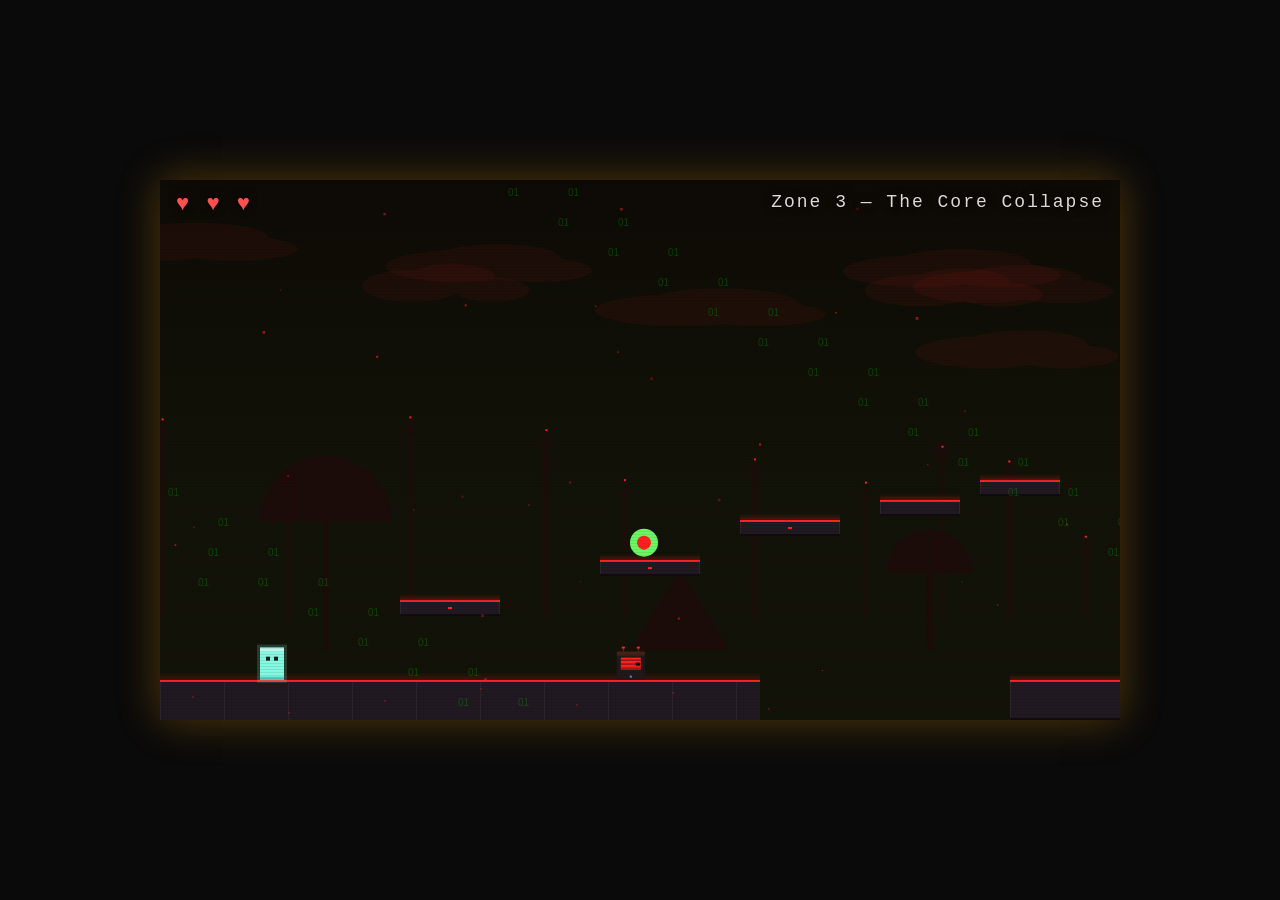
<file: Platformer/index.html>
<!doctype html>
<html lang="en">
  <head>
    <meta charset="UTF-8" />
    <title>SIGNAL</title>
    <link rel="stylesheet" href="styles.css" />
  </head>
  <body>
    <div id="game-container">
      <canvas id="game-canvas" width="960" height="540"></canvas>

      <!-- HUD overlays the canvas -->
      <div id="hud">
        <div id="hearts">♥ ♥ ♥</div>
        <div id="zone-label">Zone 1 — The Broadcast District</div>
      </div>

      <!-- Quiz overlay goes here later (your colleague's work) -->
      <div id="quiz-overlay" class="hidden"></div>
    </div>

    <!-- Scripts load in order: utilities first, main last -->
    <!-- Scripts load in order: utilities first, main last -->
    <script src="js/input.js"></script>
    <script src="js/sfx.js"></script>
    <script src="js/physics.js"></script>
    <script src="js/platforms.js"></script>
    <script src="js/camera.js"></script>
    <script src="js/hazards.js"></script>
    <script src="js/bubble-spawner.js"></script>
    <script src="js/enemies/behaviors/patrol.js"></script>
    <script src="js/enemies/behaviors/stationary.js"></script>
    <script src="js/enemies/behaviors/chaser.js"></script>
    <script src="js/enemies/enemy.js"></script>
    <script src="js/player.js"></script>
    <script src="js/render.js"></script>
    <script src="js/story.js"></script>
    <script src="js/zones/zone1.js"></script>
    <script src="js/zones/zone2.js"></script>
    <script src="js/zones/zone3.js"></script>
    <script src="js/main.js"></script>
  </body>
</html>
</file>
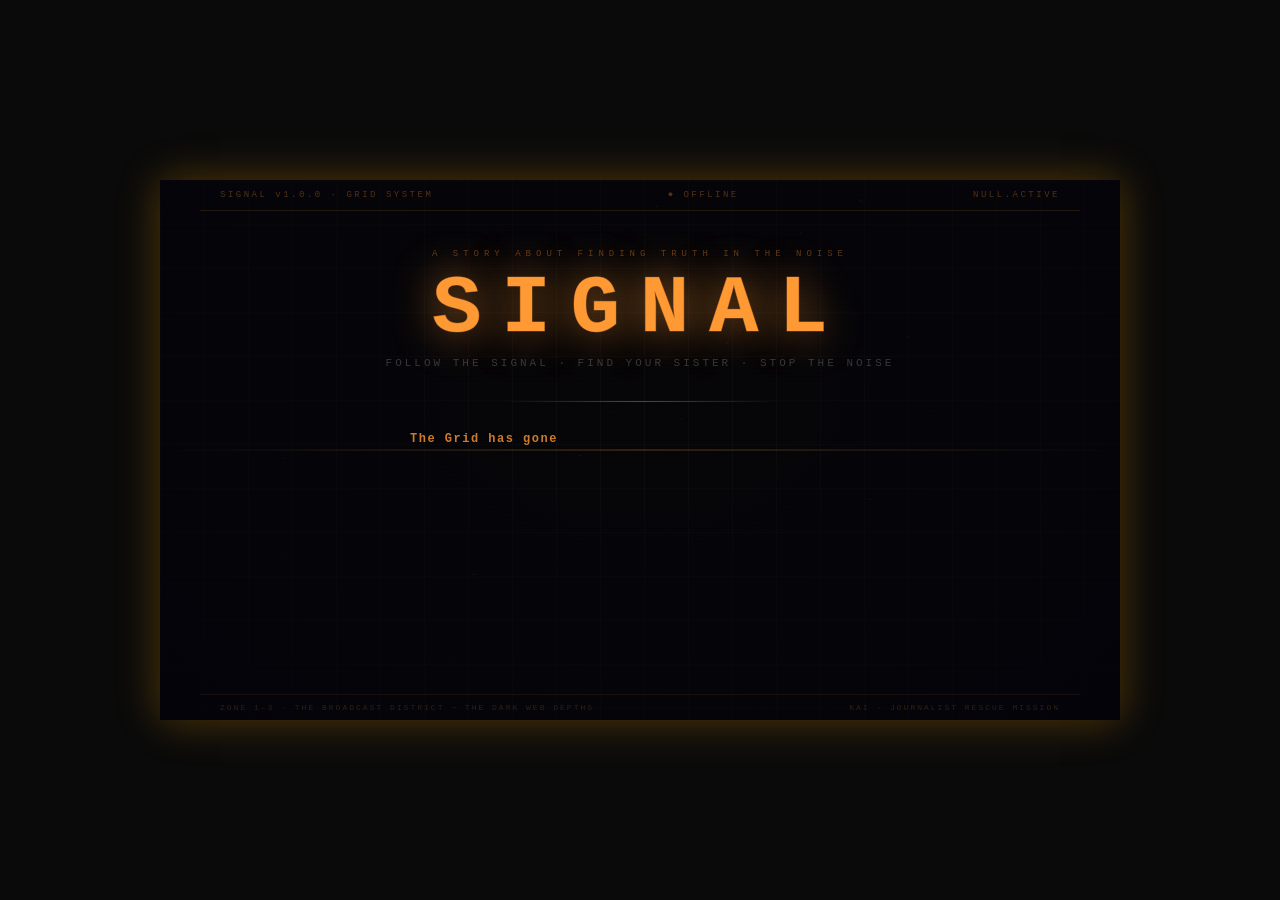
<file: Update/index.html>
<!doctype html>
<html lang="en">
  <head>
    <meta charset="UTF-8" />
    <title>SIGNAL</title>
    <link rel="stylesheet" href="styles.css" />
    <link rel="stylesheet" href="screens.css" />
  </head>
  <body>
    <div id="game-container">
      <canvas id="game-canvas" width="960" height="540"></canvas>

      <!-- HUD overlays the canvas -->
      <div id="hud">
        <div id="hearts">♥ ♥ ♥</div>
        <div id="zone-label">Zone 1 — The Broadcast District</div>
      </div>

      <!-- ── QUIZ OVERLAY ── -->
      <div id="quiz-overlay" class="hidden">
        <!-- NULL glitch flash -->
        <div id="quiz-null-fx"></div>

        <div id="quiz-inner" class="quiz-inner qz1">
          <!-- bg grid -->
          <div id="quiz-bg-grid"></div>
          <div id="quiz-vignette"></div>

          <!-- Header -->
          <div id="quiz-header">
            <div id="quiz-hearts">
              <span class="quiz-heart">♥</span>
              <span class="quiz-heart">♥</span>
              <span class="quiz-heart">♥</span>
            </div>
            <div id="quiz-brand">
              <div id="quiz-game-title">SIGNAL</div>
              <div id="quiz-zone-sub">checkpoint</div>
            </div>
            <div id="quiz-score-wrap">
              <span id="quiz-score-lbl">SCORE</span>
              <span id="quiz-score-val">000</span>
            </div>
          </div>

          <!-- Status bar -->
          <div id="quiz-statusbar">
            <div id="quiz-echo-msg">Awaiting signal…</div>
            <div id="quiz-prog-track"><div id="quiz-prog-fill"></div></div>
          </div>

          <!-- Play area (cards fall here) -->
          <div id="quiz-play"></div>

          <!-- Bins (drop targets) -->
          <div id="quiz-bins"></div>
        </div>

        <!-- Panel overlay (intro / story / game-over screens) -->
        <div id="quiz-panel-overlay" class="hidden"></div>
      </div>

      <!-- ══ START SCREEN ══════════════════════════════════════════ -->
      <div id="start-overlay">
        <canvas id="start-static-canvas"></canvas>
        <div class="screen-grid"></div>
        <div class="screen-vignette"></div>

        <div class="screen-content">
          <!-- Top status bar -->
          <div id="start-topbar">
            <span>SIGNAL v1.0.0 · GRID SYSTEM</span>
            <span class="start-topbar-blink">● OFFLINE</span>
            <span>NULL.ACTIVE</span>
          </div>

          <!-- Main content -->
          <div id="start-body">
            <div id="start-title-block">
              <div id="start-eyebrow">
                A story about finding truth in the noise
              </div>
              <div id="start-glitch-title">SIGNAL</div>
              <div id="start-tagline">
                Follow the signal · Find your sister · Stop the noise
              </div>
            </div>

            <div class="start-divider"></div>

            <!-- Typewriter lore -->
            <div id="start-lore-wrap">
              <div id="start-lore-lines"></div>
            </div>

            <!-- Start button — revealed after lore -->
            <div id="start-btn-wrap">
              <button id="start-btn">ENTER THE GRID</button>
              <div id="start-btn-sub">PRESS ENTER OR CLICK</div>
            </div>
          </div>

          <!-- Bottom bar -->
          <div id="start-bottombar">
            <span>ZONE 1–3 · THE BROADCAST DISTRICT → THE DARK WEB DEPTHS</span>
            <span>KAI · JOURNALIST RESCUE MISSION</span>
          </div>
        </div>
      </div>
      <!-- ══ END START SCREEN ══════════════════════════════════════ -->

      <!-- ══ NARRATION BOX (always in DOM, shown/hidden by JS) ═════ -->
      <div id="narration-box">
        <div class="narr-topline"></div>
        <div class="narr-inner">
          <span id="narration-speaker">ECHO</span>
          <span id="narration-text"></span><span id="narration-cursor"></span>
        </div>
      </div>
      <!-- ══ END NARRATION BOX ══════════════════════════════════════ -->

      <!-- ══ END SCREEN ════════════════════════════════════════════ -->
      <div id="end-overlay" class="hidden">
        <canvas id="end-static-canvas"></canvas>
        <div class="screen-grid"></div>
        <div class="screen-vignette"></div>

        <div class="screen-content">
          <!-- Top bar -->
          <div id="end-topbar">
            <span>SIGNAL v1.0.0 · GRID SYSTEM</span>
            <span>ALL ZONES CLEARED</span>
            <span>NULL.NEUTRALISED</span>
          </div>

          <!-- Main content -->
          <div id="end-body">
            <div id="end-header">
              <div id="end-signal-tag">END TRANSMISSION</div>
              <div id="end-null-text">NULL</div>
              <div id="end-subtitle">Signal restored · The Grid reboots</div>
            </div>

            <!-- Score -->
            <div id="end-score-block">
              <span id="end-score-lbl">FINAL SCORE</span>
              <div id="end-score-val">000000</div>
            </div>

            <div class="end-divider"></div>

            <!-- Typewriter dialogue -->
            <div id="end-dialogue"></div>

            <!-- Restart CTA -->
            <div id="end-cta-wrap">
              <button id="end-restart-btn">PLAY AGAIN</button>
              <div id="end-restart-sub">THE GRID NEEDS YOU</div>
            </div>
          </div>

          <!-- Bottom bar -->
          <div id="end-bottombar">
            <span>KAI · JOURNALIST RESCUE MISSION · COMPLETE</span>
            <span>MIA FOUND · GRID REBOOTING</span>
          </div>
        </div>
      </div>
      <!-- ══ END SCREEN ════════════════════════════════════════════ -->
    </div>

    <!-- Scripts load in order: utilities first, main last -->
    <!-- Scripts load in order: utilities first, main last -->
    <script src="js/input.js"></script>
    <script src="js/sfx.js"></script>
    <script src="js/physics.js"></script>
    <script src="js/platforms.js"></script>
    <script src="js/camera.js"></script>
    <script src="js/hazards.js"></script>
    <script src="js/bubble-spawner.js"></script>
    <script src="js/enemies/behaviors/patrol.js"></script>
    <script src="js/enemies/behaviors/stationary.js"></script>
    <script src="js/enemies/behaviors/chaser.js"></script>
    <script src="js/enemies/enemy.js"></script>
    <script src="js/player.js"></script>
    <script src="js/render.js"></script>
    <script src="js/story.js"></script>
    <script src="js/zones/zone1.js"></script>
    <script src="js/zones/zone2.js"></script>
    <script src="js/zones/zone3.js"></script>
    <script src="js/quiz.js"></script>
    <script src="js/screens.js"></script>
    <script src="js/main.js"></script>
  </body>
</html>
</file>
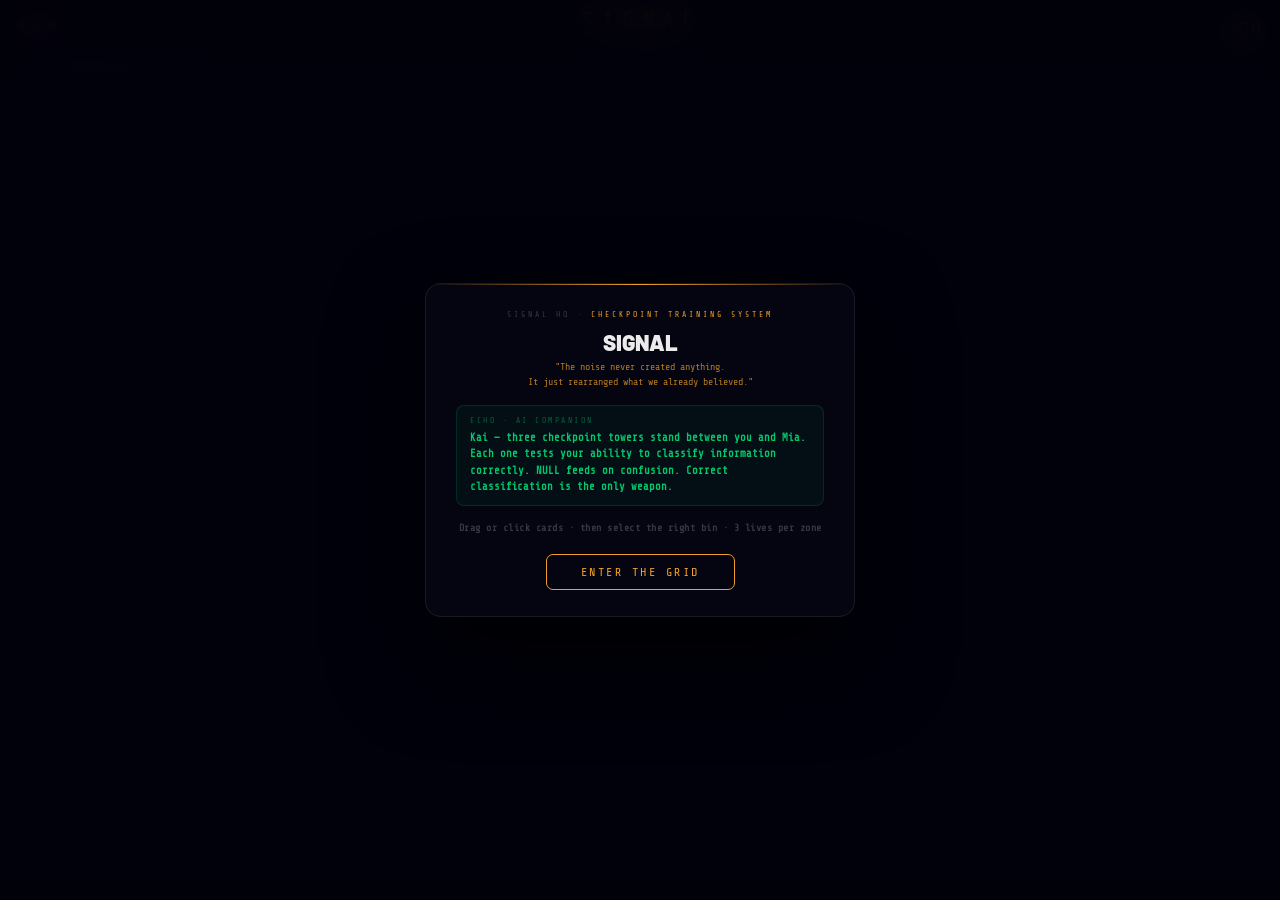
<file: Quiz/Quiz.html>
<!DOCTYPE html>
<html lang="en">
<head>
<meta charset="utf-8">
<meta name="viewport" content="width=device-width, initial-scale=1">
<title>SIGNAL — Checkpoint Quiz</title>
<link href="https://fonts.googleapis.com/css2?family=Share+Tech+Mono&family=Barlow:wght@600;700;800;900&display=swap" rel="stylesheet">
<style>
*, *::before, *::after { box-sizing: border-box; margin: 0; padding: 0; }
html, body { height: 100%; overflow: hidden; background: #060611; }

#root {
  font-family: 'Barlow', sans-serif;
  height: 100vh; display: flex; flex-direction: column;
  overflow: hidden; user-select: none; -webkit-user-select: none;
  position: relative; background: #060611;
}
#bg-grid {
  position: absolute; inset: 0; z-index: 0; pointer-events: none;
  background-image:
    linear-gradient(rgba(255,255,255,.024) 1px, transparent 1px),
    linear-gradient(90deg, rgba(255,255,255,.024) 1px, transparent 1px);
  background-size: 44px 44px;
}
#vignette {
  position: absolute; inset: 0; z-index: 1; pointer-events: none;
  background: radial-gradient(ellipse at 50% 35%, transparent 25%, rgba(3,3,10,.78) 100%);
}
#null-fx {
  position: absolute; inset: 0; z-index: 8; pointer-events: none;
  opacity: 0; display: none;
  background: repeating-linear-gradient(0deg, transparent, transparent 2px, rgba(226,75,74,.13) 2px, rgba(226,75,74,.13) 4px);
}
@keyframes null-flash { 0%{opacity:0} 12%{opacity:1} 28%{opacity:0} 50%{opacity:.7} 65%{opacity:0} 80%{opacity:.4} 100%{opacity:0} }
#null-fx.on { display: block; animation: null-flash .55s ease forwards; }

/* HEADER */
#header {
  display: flex; align-items: center; justify-content: space-between;
  padding: 9px 18px;
  background: rgba(0,0,0,.6); backdrop-filter: blur(24px);
  border-bottom: 1px solid rgba(255,255,255,.05);
  flex-shrink: 0; position: relative; z-index: 10;
}
#hearts { display: flex; gap: 4px; }
.heart { font-size: 18px; color: #E24B4A; filter: drop-shadow(0 0 5px #E24B4A); transition: all .35s; }
.heart.off { opacity: .12; filter: none; color: #444; }
#brand { text-align: center; }
#game-title {
  font-family: 'Share Tech Mono', monospace; font-size: 22px;
  letter-spacing: 8px; color: var(--acc); text-shadow: 0 0 18px var(--acc); line-height: 1;
}
#zone-sub { font-family: 'Share Tech Mono', monospace; font-size: 8px; letter-spacing: 2.5px; color: rgba(255,255,255,.2); margin-top: 2px; }
#score-wrap { text-align: right; }
#score-lbl { font-family: 'Share Tech Mono', monospace; font-size: 8px; letter-spacing: 2px; color: rgba(255,255,255,.2); display: block; }
#score-val { font-family: 'Share Tech Mono', monospace; font-size: 22px; color: var(--acc); line-height: 1; }

/* STATUS BAR */
#statusbar {
  display: flex; align-items: center; gap: 10px; padding: 4px 18px;
  background: rgba(0,0,0,.4); border-bottom: 1px solid rgba(255,255,255,.03);
  flex-shrink: 0; position: relative; z-index: 10;
}
#echo-msg { flex: 1; font-family: 'Share Tech Mono', monospace; font-size: 10px; color: rgba(0,255,136,.65); overflow: hidden; text-overflow: ellipsis; white-space: nowrap; }
#echo-msg::before { content: 'ECHO ▸  '; color: rgba(0,255,136,.28); }
#prog-track { width: 72px; height: 3px; background: rgba(255,255,255,.07); border-radius: 10px; overflow: hidden; flex-shrink: 0; }
#prog-fill { height: 100%; width: 0%; background: var(--acc); border-radius: 10px; transition: width .35s ease; }

/* PLAY */
#play { flex: 1; position: relative; overflow: hidden; z-index: 5; }

/* CARDS */
.card {
  position: absolute; width: 144px; padding: 11px 13px 10px; border-radius: 10px;
  background: rgba(10,10,26,.95); border: 1px solid rgba(255,255,255,.1);
  box-shadow: 0 6px 24px rgba(0,0,0,.7); cursor: grab; text-align: center; z-index: 5;
  transition: transform .13s, box-shadow .13s, border-color .13s, opacity .13s;
}
.card-stripe { position: absolute; top: 0; left: 14px; right: 14px; height: 1.5px; border-radius: 0 0 2px 2px; background: var(--acc); opacity: .7; }
.card:hover  { transform: translateY(-3px) scale(1.035); border-color: rgba(255,255,255,.18); }
.card.sel    { transform: translateY(-4px) scale(1.05); border-color: var(--acc); box-shadow: 0 0 0 1.5px var(--acc), 0 10px 30px rgba(0,0,0,.8); }
.card.dragging { opacity: .2; cursor: grabbing; }
.card-term { font-size: 12px; font-weight: 800; color: rgba(255,255,255,.9); line-height: 1.3; }
.card-hint { font-family: 'Share Tech Mono', monospace; font-size: 8px; color: var(--acc); margin-top: 5px; min-height: 11px; }

/* TOAST */
.toast {
  position: absolute; left: 14px; top: 14px; pointer-events: none; z-index: 50;
  background: rgba(4,4,14,.97); color: rgba(0,255,136,.85);
  padding: 9px 13px; border-radius: 8px;
  font-family: 'Share Tech Mono', monospace; font-size: 10px;
  max-width: 200px; line-height: 1.5; border: 1px solid rgba(0,255,136,.15);
  box-shadow: 0 4px 20px rgba(0,0,0,.5); animation: fadein .2s ease;
}
.toast-lbl { font-size: 8px; color: rgba(0,255,136,.3); letter-spacing: 2px; margin-bottom: 4px; }
@keyframes fadein { from{opacity:0;transform:translateY(5px)} to{opacity:1;transform:translateY(0)} }

/* BINS — the key fix: bright visible gradients, solid border, good height */
#bins {
  display: flex; gap: 6px; padding: 8px 9px 10px;
  background: rgba(0,0,0,.6); border-top: 1px solid rgba(255,255,255,.07);
  flex-shrink: 0; position: relative; z-index: 10;
}
@keyframes bok  { 0%{transform:scale(1)} 40%{transform:translateY(-8px) scale(1.1)} 100%{transform:scale(1)} }
@keyframes berr { 0%,100%{transform:translateX(0)} 20%{transform:translateX(-6px)} 40%{transform:translateX(6px)} 60%{transform:translateX(-3px)} 80%{transform:translateX(3px)} }
.bin {
  flex: 1; min-height: 80px; border-radius: 11px;
  border: 1px solid transparent; /* color set by JS per zone */
  display: flex; flex-direction: column; align-items: center; justify-content: center; gap: 4px;
  cursor: pointer; transition: transform .15s, box-shadow .15s, border-color .15s, background .15s;
  position: relative; overflow: hidden;
  background: rgba(8,8,20,.85); /* dark base always */
}
/* top glow line — colour set via --bin-glow custom prop on each bin */
.bin::before {
  content: ''; position: absolute; top: 0; left: 10%; right: 10%; height: 1px;
  background: var(--bin-glow, rgba(255,255,255,.15));
  box-shadow: 0 0 8px 1px var(--bin-glow, rgba(255,255,255,.1));
  border-radius: 0 0 4px 4px; pointer-events: none; z-index: 2;
}
/* subtle scanline inside each bin */
.bin::after {
  content: ''; position: absolute; inset: 0; pointer-events: none; z-index: 1;
  background: repeating-linear-gradient(0deg, transparent, transparent 3px, rgba(0,0,0,.06) 3px, rgba(0,0,0,.06) 4px);
  border-radius: 10px;
}
.bin:hover { transform: translateY(-4px); box-shadow: 0 8px 24px rgba(0,0,0,.5), 0 0 14px var(--bin-glow, rgba(255,255,255,.1)); }
.bin.hi    { transform: translateY(-6px) scale(1.04); box-shadow: 0 14px 30px rgba(0,0,0,.55), 0 0 20px var(--bin-glow, rgba(255,255,255,.15)); }
.bin.ok    { animation: bok  .42s ease; }
.bin.err   { animation: berr .4s  ease; }
.bin-lbl   { font-size: 10px; font-weight: 800; color: #fff; text-align: center; padding: 0 6px; line-height: 1.25; z-index: 1; text-shadow: 0 1px 4px rgba(0,0,0,.6); }
.bin-ico   { font-size: 17px; color: #fff; z-index: 1; min-height: 19px; line-height: 1; font-family: 'Share Tech Mono', monospace; text-shadow: 0 1px 4px rgba(0,0,0,.5); }

/* OVERLAY — sibling of #bins so it covers everything */
#overlay {
  position: absolute; inset: 0; z-index: 200;
  display: flex; align-items: center; justify-content: center;
  background: rgba(2,2,12,.9); backdrop-filter: blur(18px);
}
#overlay.hidden { display: none; }

/* PANEL */
.panel {
  background: rgba(6,6,18,.97); border-radius: 16px;
  border: 1px solid rgba(255,255,255,.08);
  padding: 26px 30px; text-align: center; max-width: 430px; width: 94%;
  box-shadow: 0 40px 90px rgba(0,0,0,.8); position: relative; overflow: hidden;
}
.panel-line { position: absolute; top: 0; left: 0; right: 0; height: 1.5px; background: linear-gradient(90deg, transparent, var(--acc), transparent); }
.ptag  { font-family: 'Share Tech Mono', monospace; font-size: 8px; letter-spacing: 3px; color: rgba(255,255,255,.2); text-transform: uppercase; margin-bottom: 10px; }
.ptag span { color: var(--acc); }
.panel h2  { font-size: 22px; font-weight: 900; color: rgba(255,255,255,.92); margin-bottom: 4px; }
.pquote    { font-family: 'Share Tech Mono', monospace; font-size: 10px; color: var(--acc); opacity: .75; margin-bottom: 14px; line-height: 1.5; }
.panel p   { font-size: 12px; font-weight: 600; color: rgba(255,255,255,.35); line-height: 1.6; margin-bottom: 12px; }
.echo-box  { background: rgba(0,255,136,.04); border: 1px solid rgba(0,255,136,.12); border-radius: 8px; padding: 10px 13px; margin-bottom: 14px; text-align: left; }
.echo-who  { font-family: 'Share Tech Mono', monospace; font-size: 8px; color: rgba(0,255,136,.35); letter-spacing: 2.5px; text-transform: uppercase; margin-bottom: 5px; }
.echo-box p { font-family: 'Share Tech Mono', monospace !important; font-size: 10.5px !important; color: rgba(0,255,136,.78) !important; line-height: 1.55; margin-bottom: 0 !important; }
.story-box  { border-radius: 8px; padding: 10px 13px; margin-bottom: 14px; text-align: left; border: 1px solid; }
.story-box p { font-family: 'Share Tech Mono', monospace !important; font-size: 10.5px !important; line-height: 1.55; margin-bottom: 0 !important; }
.story-who  { font-family: 'Share Tech Mono', monospace; font-size: 8px; letter-spacing: 2.5px; text-transform: uppercase; margin-bottom: 5px; }
.bin-chips  { display: flex; flex-wrap: wrap; gap: 5px; justify-content: center; margin-bottom: 14px; }
.bin-chip   { font-size: 9px; font-weight: 800; color: #fff; padding: 5px 11px; border-radius: 20px; text-shadow: 0 1px 3px rgba(0,0,0,.5); }
.big-score  { font-family: 'Share Tech Mono', monospace; font-size: 48px; color: var(--acc); line-height: 1; margin-bottom: 4px; }
.btn {
  background: transparent; color: var(--acc); border: 1px solid var(--acc);
  border-radius: 7px; padding: 10px 34px;
  font-family: 'Share Tech Mono', monospace; font-size: 12px; letter-spacing: 2.5px;
  cursor: pointer; text-transform: uppercase; transition: all .18s;
}
.btn:hover  { transform: translateY(-1px); background: rgba(255,255,255,.05); box-shadow: 0 0 22px rgba(0,0,0,.3); }
.btn:active { transform: none; }

/* Zone themes */
.z1 { --acc: #EF9F27; }
.z2 { --acc: #5BC8F5; }
.z3 { --acc: #E24B4A; }
</style>
</head>
<body>
<div id="root" class="z1">
  <div id="bg-grid"></div>
  <div id="vignette"></div>
  <div id="null-fx"></div>

  <header id="header">
    <div id="hearts">
      <span class="heart">♥</span>
      <span class="heart">♥</span>
      <span class="heart">♥</span>
    </div>
    <div id="brand">
      <div id="game-title">SIGNAL</div>
      <div id="zone-sub">checkpoint quiz</div>
    </div>
    <div id="score-wrap">
      <span id="score-lbl">SCORE</span>
      <span id="score-val">000</span>
    </div>
  </header>

  <div id="statusbar">
    <div id="echo-msg">Awaiting connection to The Grid...</div>
    <div id="prog-track"><div id="prog-fill"></div></div>
  </div>

  <div id="play"></div>
  <div id="bins"></div>

  <!-- overlay is a direct child of root so it covers bins too -->
  <div id="overlay"></div>
</div>

<script>
// ─── ZONE DATA ────────────────────────────────────────────────────────────────

const ZONES = [
  {
    id: 1, cls: 'z1',
    name: 'The Broadcast District',
    quote: '"Everything looks like news here. Not everything is."',
    echoLine: 'NULL scrambled every media signal in this district. Sort them.',
    echoIntro: 'NULL scrambled every media signal in The Broadcast District. Classify each item by its true format — the gate opens only on correct signals.',
    goal: 8,
    cats: [
      { id:'social',    label:'Social & Online',    glow:'rgba(239,159,39,.7)',  bdr:'rgba(239,159,39,.45)', bg:'linear-gradient(160deg,rgba(239,159,39,.18),rgba(239,159,39,.06))' },
      { id:'audiovid',  label:'Audio & Video',       glow:'rgba(239,159,39,.5)',  bdr:'rgba(239,159,39,.3)',  bg:'linear-gradient(160deg,rgba(239,159,39,.12),rgba(239,159,39,.04))' },
      { id:'broadcast', label:'Broadcast & Outdoor', glow:'rgba(239,159,39,.85)', bdr:'rgba(239,159,39,.58)', bg:'linear-gradient(160deg,rgba(239,159,39,.22),rgba(239,159,39,.08))' },
      { id:'written',   label:'Written & Print',     glow:'rgba(239,159,39,.4)',  bdr:'rgba(239,159,39,.22)', bg:'linear-gradient(160deg,rgba(239,159,39,.09),rgba(239,159,39,.03))' },
    ],
    pool: [
      { term:'Instagram Post',    cat:'social',    hint:'Social platforms are a digital media type.' },
      { term:'TikTok Video',      cat:'social',    hint:'Short-form video is a social media format.' },
      { term:'Blog Post',         cat:'social',    hint:'Web publishing is online social media.' },
      { term:'YouTube Video',     cat:'audiovid',  hint:'Video streaming platforms are digital media.' },
      { term:'Podcast Episode',   cat:'audiovid',  hint:'Audio streaming is a form of digital media.' },
      { term:'TV Commercial',     cat:'broadcast', hint:'Broadcast television is a traditional mass medium.' },
      { term:'Radio Broadcast',   cat:'broadcast', hint:'Radio is a traditional broadcast medium.' },
      { term:'Billboard Ad',      cat:'broadcast', hint:'Outdoor advertising is a broadcast-adjacent format.' },
      { term:'Newspaper Article', cat:'written',   hint:'Print media is one of the oldest formats.' },
    ],
    beat: {
      speaker:'ECHO', col:'rgba(0,255,136,.8)', bg:'rgba(0,255,136,.04)', bdr:'rgba(0,255,136,.14)',
      text:"Mia's press badge is inside this gate. She was here, Kai. The signal is traceable. Zone 2 is deeper — The Social Quarter is where NULL really embedded itself."
    }
  },
  {
    id: 2, cls: 'z2',
    name: 'The Social Quarter',
    quote: '"Everyone is talking. Nobody is listening."',
    echoLine: 'NULL severed every channel here. Show it how real communication works.',
    echoIntro: 'NULL severed every communication channel in The Social Quarter. Classify each by how it actually works — the gate opens only on correct signals.',
    goal: 8,
    cats: [
      { id:'inperson',     label:'In-Person',     glow:'rgba(91,200,245,.7)',  bdr:'rgba(91,200,245,.45)', bg:'linear-gradient(160deg,rgba(91,200,245,.18),rgba(91,200,245,.06))' },
      { id:'nonverbal',    label:'Non-Verbal',     glow:'rgba(91,200,245,.5)',  bdr:'rgba(91,200,245,.3)',  bg:'linear-gradient(160deg,rgba(91,200,245,.12),rgba(91,200,245,.04))' },
      { id:'live_digital', label:'Live Digital',   glow:'rgba(91,200,245,.85)', bdr:'rgba(91,200,245,.58)', bg:'linear-gradient(160deg,rgba(91,200,245,.22),rgba(91,200,245,.08))' },
      { id:'async',        label:'Async Written',  glow:'rgba(91,200,245,.4)',  bdr:'rgba(91,200,245,.22)', bg:'linear-gradient(160deg,rgba(91,200,245,.09),rgba(91,200,245,.03))' },
    ],
    pool: [
      { term:'Face-to-Face Talk', cat:'inperson',     hint:'Direct in-person verbal interaction.' },
      { term:'Group Discussion',  cat:'inperson',     hint:'Multiple people exchanging ideas in person.' },
      { term:'Public Speech',     cat:'inperson',     hint:'One-to-many verbal communication in person.' },
      { term:'Sign Language',     cat:'nonverbal',    hint:'A nonverbal, visual communication system.' },
      { term:'Video Call',        cat:'live_digital', hint:'Synchronous visual digital communication.' },
      { term:'Phone Call',        cat:'live_digital', hint:'Synchronous real-time audio communication.' },
      { term:'Text Message',      cat:'async',        hint:'Asynchronous written digital communication.' },
      { term:'Email Thread',      cat:'async',        hint:'Asynchronous written digital exchange.' },
    ],
    beat: {
      speaker:'ECHO', col:'rgba(0,255,136,.8)', bg:'rgba(0,255,136,.04)', bdr:'rgba(0,255,136,.14)',
      text:"I remember what I was built for now. I'll stay with you, Kai. Mia's signal is strongest ahead — in the Dark Web Depths. That's where NULL was born. Be careful what you touch in there."
    }
  },
  {
    id: 3, cls: 'z3',
    name: 'The Dark Web Depths',
    quote: '"This is where NULL was born."',
    echoLine: "NULL's origin server. Name every threat. The final gate is ahead.",
    echoIntro: "NULL's origin server. Every cyber threat in The Grid was deployed from here. Classify them all — this is the last gate between you and Mia.",
    goal: 8,
    cats: [
      { id:'malware',   label:'Malware',        glow:'rgba(226,75,74,.85)', bdr:'rgba(226,75,74,.58)', bg:'linear-gradient(160deg,rgba(226,75,74,.22),rgba(226,75,74,.08))' },
      { id:'network',   label:'Network Attack',  glow:'rgba(226,75,74,.5)',  bdr:'rgba(226,75,74,.3)',  bg:'linear-gradient(160deg,rgba(226,75,74,.12),rgba(226,75,74,.04))' },
      { id:'deception', label:'Deception',       glow:'rgba(226,75,74,.7)',  bdr:'rgba(226,75,74,.45)', bg:'linear-gradient(160deg,rgba(226,75,74,.18),rgba(226,75,74,.06))' },
      { id:'exploit',   label:'Code Exploit',    glow:'rgba(226,75,74,.4)',  bdr:'rgba(226,75,74,.22)', bg:'linear-gradient(160deg,rgba(226,75,74,.09),rgba(226,75,74,.03))' },
    ],
    pool: [
      { term:'Ransomware',         cat:'malware',   hint:'Malware that encrypts files and demands payment.' },
      { term:'Spyware',            cat:'malware',   hint:'Software that secretly monitors your activity.' },
      { term:'DDoS Attack',        cat:'network',   hint:'Overwhelming a server with massive traffic.' },
      { term:'SQL Injection',      cat:'network',   hint:'Malicious code inserted into database queries.' },
      { term:'Phishing Email',     cat:'deception', hint:'Deceptive emails designed to steal credentials.' },
      { term:'Social Engineering', cat:'deception', hint:'Manipulating people rather than systems directly.' },
      { term:'Brute Force',        cat:'exploit',   hint:'Systematically trying passwords until one works.' },
      { term:'Zero-Day Exploit',   cat:'exploit',   hint:'Attacking an unknown, unpatched vulnerability.' },
    ],
    beat: {
      speaker:'MIA', col:'rgba(250,192,96,.9)', bg:'rgba(250,192,96,.04)', bdr:'rgba(250,192,96,.18)',
      text:"You made it. NULL built all of this from one idea — that confusion is more profitable than clarity. Accurate information, correctly classified — that was always the weapon. The Grid is rebooting."
    }
  }
];

// ─── CONSTANTS ────────────────────────────────────────────────────────────────

const TICK_MS=100, BASE_SPD=2.3, SPD_INC=0.4, SPAWN_MS=2600, SPAWN_DEC=280, SPAWN_MIN=850, MAX_CARDS=4, CARD_H=78;
const shuffle = a => [...a].sort(() => Math.random() - .5);

// ─── STATE ────────────────────────────────────────────────────────────────────

let cards=[], score=0, lives=3, zoneCorrect=0, totalCorrect=0;
let selId=null, pool=[], poolIdx=0, cardId=0;
let fallTimer=null, spawnTimer=null;
let zoneIdx=0, gameActive=false;

// ─── DOM ──────────────────────────────────────────────────────────────────────

const $root    = document.getElementById('root');
const $play    = document.getElementById('play');
const $overlay = document.getElementById('overlay');
const $scoreV  = document.getElementById('score-val');
const $zoneSub = document.getElementById('zone-sub');
const $echoMsg = document.getElementById('echo-msg');
const $progF   = document.getElementById('prog-fill');
const $hearts  = document.querySelectorAll('.heart');
const $nullFx  = document.getElementById('null-fx');
const $bins    = document.getElementById('bins');

// ─── HELPERS ─────────────────────────────────────────────────────────────────

function setTheme(i)   { $root.className = ZONES[i].cls; }
function setEcho(t)    { $echoMsg.textContent = t; }
function pad(n)        { return String(n).padStart(3,'0'); }

function updateHUD() {
  $scoreV.textContent  = pad(score);
  $progF.style.width   = ((zoneCorrect / ZONES[zoneIdx].goal) * 100) + '%';
  $hearts.forEach((h,i) => h.classList.toggle('off', i >= lives));
}

function triggerNull() {
  $nullFx.classList.remove('on'); void $nullFx.offsetWidth; $nullFx.classList.add('on');
  setTimeout(() => $nullFx.classList.remove('on'), 600);
}

function showToast(hint) {
  document.querySelectorAll('.toast').forEach(t => t.remove());
  const el = document.createElement('div');
  el.className = 'toast';
  el.innerHTML = `<div class="toast-lbl">ECHO · HINT</div>${hint}`;
  $play.appendChild(el);
  setTimeout(() => el.remove(), 3200);
}

// ─── OVERLAY ─────────────────────────────────────────────────────────────────

function showOverlay(html, cb) {
  $overlay.innerHTML = html;
  $overlay.classList.remove('hidden');
  const btn = $overlay.querySelector('.btn');
  if (btn && cb) btn.addEventListener('click', cb);
}
function hideOverlay() { $overlay.classList.add('hidden'); }

// ─── BINS ─────────────────────────────────────────────────────────────────────

function buildBins(zone) {
  $bins.innerHTML = '';
  zone.cats.forEach(cat => {
    const bin = document.createElement('div');
    bin.className = 'bin';
    bin.dataset.bid = cat.id;
    bin.style.background   = cat.bg;
    bin.style.borderColor  = cat.bdr;
    bin.style.setProperty('--bin-glow', cat.glow);
    bin.innerHTML = `<div class="bin-lbl">${cat.label}</div><div class="bin-ico"></div>`;
    bin.addEventListener('dragover',  e => { e.preventDefault(); bin.classList.add('hi'); });
    bin.addEventListener('dragleave', ()  => { if (!selId) bin.classList.remove('hi'); });
    bin.addEventListener('drop', e => {
      e.preventDefault(); bin.classList.remove('hi');
      const cid = parseInt(e.dataTransfer.getData('text/plain'), 10);
      if (!isNaN(cid)) handleSort(cid, cat.id);
    });
    bin.addEventListener('click', () => { if (selId !== null) handleSort(selId, cat.id); });
    $bins.appendChild(bin);
  });
}

function flashBin(bid, ok) {
  const bin = document.querySelector(`.bin[data-bid="${bid}"]`);
  if (!bin) return;
  const ico = bin.querySelector('.bin-ico');
  bin.classList.remove('ok','err'); void bin.offsetWidth;
  bin.classList.add(ok ? 'ok' : 'err');
  ico.textContent = ok ? '✓' : '✗';
  setTimeout(() => { bin.classList.remove('ok','err'); ico.textContent=''; }, 480);
}

// ─── SCREENS ──────────────────────────────────────────────────────────────────

function showIntro() {
  setTheme(0);
  showOverlay(`
    <div class="panel">
      <div class="panel-line"></div>
      <div class="ptag">Signal HQ · <span>Checkpoint Training System</span></div>
      <h2>SIGNAL</h2>
      <div class="pquote" style="margin-bottom:16px;">"The noise never created anything.<br>It just rearranged what we already believed."</div>
      <div class="echo-box">
        <div class="echo-who">ECHO · AI Companion</div>
        <p>Kai — three checkpoint towers stand between you and Mia. Each one tests your ability to classify information correctly. NULL feeds on confusion. Correct classification is the only weapon.</p>
      </div>
      <p style="font-family:'Share Tech Mono',monospace;font-size:10px;color:rgba(255,255,255,.2);letter-spacing:.5px;margin-bottom:18px;">Drag or click cards · then select the right bin · 3 lives per zone</p>
      <button class="btn">Enter The Grid</button>
    </div>
  `, () => startZone(0));
}

function showZoneIntro(idx) {
  const z = ZONES[idx];
  const chips = z.cats.map(c => `<span class="bin-chip" style="background:${c.bg};border:1px solid ${c.bdr};color:rgba(255,255,255,.85);">${c.label}</span>`).join('');
  showOverlay(`
    <div class="panel">
      <div class="panel-line"></div>
      <div class="ptag">Zone 0${z.id} · <span>${z.name}</span></div>
      <h2>Checkpoint Gate</h2>
      <div class="pquote">${z.quote}</div>
      <div class="echo-box">
        <div class="echo-who">ECHO</div>
        <p>${z.echoIntro}</p>
      </div>
      <div class="bin-chips">${chips}</div>
      <button class="btn">Open Checkpoint</button>
    </div>
  `, () => { hideOverlay(); beginPlaying(idx); });
}

function showStoryBeat(idx) {
  const z = ZONES[idx], b = z.beat, last = idx === ZONES.length - 1;
  showOverlay(`
    <div class="panel">
      <div class="panel-line"></div>
      <div class="ptag">Zone 0${z.id} · <span>${last ? 'All Zones Cleared' : 'Checkpoint Cleared'}</span></div>
      <h2>${last ? 'NULL Neutralised' : 'Gate Open'}</h2>
      <div class="pquote" style="margin-bottom:14px;">${z.quote}</div>
      <div class="story-box" style="background:${b.bg};border-color:${b.bdr};">
        <div class="story-who" style="color:${b.col.replace('.8)','.4)').replace('.9)','.4)')};">${b.speaker}</div>
        <p style="color:${b.col} !important;">"${b.text}"</p>
      </div>
      ${last
        ? `<div class="big-score">${pad(score)}</div><p style="margin-bottom:16px;">${totalCorrect} signals classified · all three zones cleared</p>`
        : `<p style="font-family:'Share Tech Mono',monospace;font-size:10px;color:rgba(255,255,255,.2);letter-spacing:.5px;margin-bottom:14px;">Score: ${score} · advancing to Zone 0${idx+2}</p>`
      }
      <button class="btn">${last ? 'The Grid Reboots' : `Advance → Zone 0${idx+2}`}</button>
    </div>
  `, () => last ? showIntro() : startZone(idx + 1));
}

function showGameOver() {
  showOverlay(`
    <div class="panel">
      <div class="panel-line"></div>
      <div class="ptag">NULL · <span>Signal Severed</span></div>
      <h2>Connection Dropped</h2>
      <div class="echo-box">
        <div class="echo-who">ECHO</div>
        <p>NULL overwhelmed the checkpoint. The knowledge is still there, Kai. The gate responds to repeated signal — try again.</p>
      </div>
      <div class="big-score" style="font-size:40px;margin-bottom:6px;">${pad(score)}</div>
      <p style="font-family:'Share Tech Mono',monospace;font-size:10px;color:rgba(255,255,255,.2);margin-bottom:18px;">Zone 0${zoneIdx+1} · ${zoneCorrect} classified this attempt</p>
      <button class="btn">Retry Zone 0${zoneIdx+1}</button>
    </div>
  `, () => startZone(zoneIdx));
}

// ─── GAME FLOW ────────────────────────────────────────────────────────────────

// startZone: reset state, build bins, show zone intro
// Called for every zone start (including zone 1 on first play)
function startZone(idx) {
  zoneIdx     = idx;
  lives       = 3;
  zoneCorrect = 0;
  cards.forEach(c => c.el && c.el.remove());
  cards=[]; cardId=0; selId=null;
  pool    = shuffle(ZONES[idx].pool);
  poolIdx = 0;
  buildBins(ZONES[idx]);          // ← always build bins before showing intro
  setTheme(idx);
  $zoneSub.textContent = ZONES[idx].name.toLowerCase();
  setEcho(ZONES[idx].echoLine);
  updateHUD();
  showZoneIntro(idx);
}

function beginPlaying(idx) {
  gameActive = true;
  clearInterval(fallTimer); clearInterval(spawnTimer);
  fallTimer  = setInterval(tick, TICK_MS);
  const ms   = Math.max(SPAWN_MIN, SPAWN_MS - idx * SPAWN_DEC);
  spawnTimer = setInterval(spawnCard, ms);
  spawnCard();
}

function stopPlaying() {
  gameActive = false;
  clearInterval(fallTimer); clearInterval(spawnTimer);
  cards.forEach(c => c.el && c.el.remove());
  cards=[];
  deselect();
}

// ─── CARDS ────────────────────────────────────────────────────────────────────

function spawnCard() {
  if (!gameActive || cards.length >= MAX_CARDS) return;
  if (poolIdx >= pool.length) { pool = shuffle(ZONES[zoneIdx].pool); poolIdx=0; }
  const data  = pool[poolIdx++];
  const id    = ++cardId;
  const x     = (cardId % 4) * 19 + 4 + Math.random() * 4;
  const speed = BASE_SPD + zoneIdx * SPD_INC;
  const card  = { id, ...data, x, y:-(CARD_H+10), speed };
  card.el     = makeCardEl(card);
  cards.push(card);
}

function makeCardEl(data) {
  const el = document.createElement('div');
  el.className = 'card'; el.id = `c${data.id}`; el.draggable = true;
  el.style.cssText = `left:${data.x}%;top:${data.y}px`;
  el.innerHTML = `<div class="card-stripe"></div><div class="card-term">${data.term}</div><div class="card-hint"></div>`;
  el.addEventListener('dragstart', e => {
    e.dataTransfer.effectAllowed='move'; e.dataTransfer.setData('text/plain', String(data.id));
    el.classList.add('dragging'); deselect();
  });
  el.addEventListener('dragend', () => {
    el.classList.remove('dragging');
    if (!selId) document.querySelectorAll('.bin').forEach(b => b.classList.remove('hi'));
  });
  el.addEventListener('click', e => { e.stopPropagation(); selId===data.id ? deselect() : select(data.id); });
  $play.appendChild(el);
  return el;
}

// ─── SELECTION ────────────────────────────────────────────────────────────────

function select(id) {
  deselect(); selId = id;
  const el = document.getElementById(`c${id}`);
  if (!el) return;
  el.classList.add('sel');
  el.querySelector('.card-hint').textContent = 'select bin ↓';
  document.querySelectorAll('.bin').forEach(b => b.classList.add('hi'));
}

function deselect() {
  if (selId !== null) {
    const el = document.getElementById(`c${selId}`);
    if (el) { el.classList.remove('sel'); el.querySelector('.card-hint').textContent=''; }
    selId = null;
    document.querySelectorAll('.bin').forEach(b => b.classList.remove('hi'));
  }
}

// ─── SORT ─────────────────────────────────────────────────────────────────────

function handleSort(cid, bid) {
  const idx = cards.findIndex(c => c.id === cid);
  if (idx === -1) return;
  const card = cards[idx], ok = card.cat === bid;
  card.el.remove(); cards.splice(idx,1); deselect();
  flashBin(bid, ok);

  if (ok) {
    score        += 10 * (zoneIdx + 1);
    zoneCorrect  += 1;
    totalCorrect += 1;
    const left = ZONES[zoneIdx].goal - zoneCorrect;
    setEcho(left > 0 ? `✓ Correct. ${left} signal${left===1?'':'s'} left to clear this zone.` : '✓ Zone signal restored.');
    updateHUD();
    if (zoneCorrect >= ZONES[zoneIdx].goal) {
      stopPlaying();
      setTimeout(() => showStoryBeat(zoneIdx), 350);
    }
  } else {
    lives = Math.max(0, lives - 1);
    triggerNull(); showToast(card.hint);
    setEcho(`NULL fragment. ${lives} ${lives===1?'life':'lives'} remaining.`);
    updateHUD();
    if (lives <= 0) { stopPlaying(); setTimeout(showGameOver, 450); }
  }
}

// ─── TICK ─────────────────────────────────────────────────────────────────────

function tick() {
  if (!gameActive) return;
  const h = $play.clientHeight, missed = [];
  cards.forEach(card => {
    card.y += card.speed;
    card.el.style.top = card.y + 'px';
    if (card.y >= h) missed.push(card);
  });
  if (missed.length) {
    missed.forEach(card => { card.el.remove(); cards.splice(cards.indexOf(card),1); });
    lives = Math.max(0, lives - missed.length);
    triggerNull();
    setEcho(`Signal lost. ${lives} ${lives===1?'life':'lives'} remaining.`);
    updateHUD();
    if (lives <= 0) { stopPlaying(); setTimeout(showGameOver, 450); }
  }
}

$play.addEventListener('click', e => { if (e.target === $play) deselect(); });

// ─── BOOT ─────────────────────────────────────────────────────────────────────
showIntro();
</script>
</body>
</html>
</file>
<file: Platformer/styles.css>
* { margin: 0; padding: 0; box-sizing: border-box; }

body {
  background: #0a0a0a;
  display: flex;
  justify-content: center;
  align-items: center;
  min-height: 100vh;
  font-family: 'Courier New', monospace;
  color: #fff;
  overflow: hidden;
}

#game-container {
  position: relative;
  width: 960px;
  height: 540px;
  box-shadow: 0 0 40px rgba(255, 165, 0, 0.3);
}

#game-canvas {
  display: block;
  background: #1a0f08; /* placeholder — zones will override */
  image-rendering: pixelated; /* crisp rectangles, no blur */
}

#hud {
  position: absolute;
  top: 12px;
  left: 16px;
  right: 16px;
  display: flex;
  justify-content: space-between;
  font-size: 18px;
  letter-spacing: 2px;
  text-shadow: 0 0 8px rgba(0, 0, 0, 0.8);
  pointer-events: none; /* clicks pass through to canvas */
}

#hearts { color: #ff5050; font-size: 22px; }
#zone-label { opacity: 0.85; }

#quiz-overlay {
  position: absolute;
  inset: 0;
  background: rgba(0, 0, 0, 0.85);
  display: flex;
  justify-content: center;
  align-items: center;
  z-index: 10;
}

#quiz-overlay.hidden { display: none; }
</file>
<file: Update/styles.css>
* { margin: 0; padding: 0; box-sizing: border-box; }

body {
  background: #0a0a0a;
  display: flex;
  justify-content: center;
  align-items: center;
  min-height: 100vh;
  font-family: 'Courier New', monospace;
  color: #fff;
  overflow: hidden;
}

#game-container {
  position: relative;
  width: 960px;
  height: 540px;
  box-shadow: 0 0 40px rgba(255, 165, 0, 0.3);
}

#game-canvas {
  display: block;
  background: #1a0f08; /* placeholder — zones will override */
  image-rendering: pixelated; /* crisp rectangles, no blur */
}

#hud {
  position: absolute;
  top: 12px;
  left: 16px;
  right: 16px;
  display: flex;
  justify-content: space-between;
  font-size: 18px;
  letter-spacing: 2px;
  text-shadow: 0 0 8px rgba(0, 0, 0, 0.8);
  pointer-events: none; /* clicks pass through to canvas */
}

#hearts { color: #ff5050; font-size: 22px; }
#zone-label { opacity: 0.85; }

#quiz-overlay {
  position: absolute;
  inset: 0;
  background: rgba(0, 0, 0, 0.85);
  display: flex;
  justify-content: center;
  align-items: center;
  z-index: 10;
}

#quiz-overlay.hidden { display: none; }
/* ═══════════════════════════════════════════════════════════════
   QUIZ OVERLAY — matches the SIGNAL platformer aesthetic
   ═══════════════════════════════════════════════════════════════ */

#quiz-overlay {
  position: absolute;
  inset: 0;
  z-index: 20;
  display: flex;
  align-items: stretch;
  justify-content: stretch;
}
#quiz-overlay.hidden { display: none; }

.quiz-inner {
  flex: 1;
  display: flex;
  flex-direction: column;
  overflow: hidden;
  position: relative;
  background: #060611;
  font-family: 'Courier New', monospace;

  /* accent colour token — overridden per zone */
  --acc: #ef9f27;
}
.quiz-inner.qz1 { --acc: #ef9f27; }
.quiz-inner.qz2 { --acc: #ff3399; }
.quiz-inner.qz3 { --acc: #e24b4a; }

/* bg grid + vignette */
#quiz-bg-grid {
  position: absolute; inset: 0; z-index: 0; pointer-events: none;
  background-image:
    linear-gradient(rgba(255,255,255,.024) 1px, transparent 1px),
    linear-gradient(90deg, rgba(255,255,255,.024) 1px, transparent 1px);
  background-size: 44px 44px;
}
#quiz-vignette {
  position: absolute; inset: 0; z-index: 1; pointer-events: none;
  background: radial-gradient(ellipse at 50% 35%, transparent 25%, rgba(3,3,10,.78) 100%);
}

/* NULL glitch flash */
#quiz-null-fx {
  position: absolute; inset: 0; z-index: 8; pointer-events: none;
  opacity: 0; display: none;
  background: repeating-linear-gradient(0deg, transparent, transparent 2px, rgba(226,75,74,.13) 2px, rgba(226,75,74,.13) 4px);
}
@keyframes quiz-null-flash {
  0%{opacity:0} 12%{opacity:1} 28%{opacity:0} 50%{opacity:.7} 65%{opacity:0} 80%{opacity:.4} 100%{opacity:0}
}
#quiz-null-fx.on { display:block; animation: quiz-null-flash .55s ease forwards; }

/* ── HEADER ── */
#quiz-header {
  display: flex; align-items: center; justify-content: space-between;
  padding: 9px 18px;
  background: rgba(0,0,0,.6); backdrop-filter: blur(24px);
  border-bottom: 1px solid rgba(255,255,255,.05);
  flex-shrink: 0; position: relative; z-index: 10;
}
#quiz-hearts { display: flex; gap: 4px; }
.quiz-heart {
  font-size: 18px; color: #e24b4a;
  filter: drop-shadow(0 0 5px #e24b4a); transition: all .35s;
}
.quiz-heart.off { opacity: .12; filter: none; color: #444; }
#quiz-brand { text-align: center; }
#quiz-game-title {
  font-size: 22px; letter-spacing: 8px;
  color: var(--acc); text-shadow: 0 0 18px var(--acc); line-height: 1;
}
#quiz-zone-sub {
  font-size: 8px; letter-spacing: 2.5px;
  color: rgba(255,255,255,.2); margin-top: 2px;
}
#quiz-score-wrap { text-align: right; }
#quiz-score-lbl { font-size: 8px; letter-spacing: 2px; color: rgba(255,255,255,.2); display: block; }
#quiz-score-val  { font-size: 22px; color: var(--acc); line-height: 1; }

/* ── STATUS BAR ── */
#quiz-statusbar {
  display: flex; align-items: center; gap: 10px; padding: 4px 18px;
  background: rgba(0,0,0,.4); border-bottom: 1px solid rgba(255,255,255,.03);
  flex-shrink: 0; position: relative; z-index: 10;
}
#quiz-echo-msg {
  flex: 1; font-size: 10px; color: rgba(0,255,136,.65);
  overflow: hidden; text-overflow: ellipsis; white-space: nowrap;
}
#quiz-echo-msg::before { content: 'ECHO ▸  '; color: rgba(0,255,136,.28); }
#quiz-prog-track {
  width: 72px; height: 3px; background: rgba(255,255,255,.07);
  border-radius: 10px; overflow: hidden; flex-shrink: 0;
}
#quiz-prog-fill {
  height: 100%; width: 0%; background: var(--acc);
  border-radius: 10px; transition: width .35s ease;
}

/* ── PLAY AREA ── */
#quiz-play {
  flex: 1; position: relative; overflow: hidden; z-index: 5;
}

/* ── CARDS ── */
.quiz-card {
  position: absolute; width: 144px; padding: 11px 13px 10px;
  border-radius: 10px; background: rgba(10,10,26,.95);
  border: 1px solid rgba(255,255,255,.1);
  box-shadow: 0 6px 24px rgba(0,0,0,.7);
  cursor: grab; text-align: center; z-index: 5;
  transition: transform .13s, box-shadow .13s, border-color .13s, opacity .13s;
}
.quiz-card-stripe {
  position: absolute; top: 0; left: 14px; right: 14px;
  height: 1.5px; border-radius: 0 0 2px 2px; background: var(--acc); opacity: .7;
}
.quiz-card:hover   { transform: translateY(-3px) scale(1.035); border-color: rgba(255,255,255,.18); }
.quiz-card.sel     { transform: translateY(-4px) scale(1.05); border-color: var(--acc); box-shadow: 0 0 0 1.5px var(--acc), 0 10px 30px rgba(0,0,0,.8); }
.quiz-card.dragging{ opacity: .2; cursor: grabbing; }
.quiz-card-term    { font-size: 12px; font-weight: 800; color: rgba(255,255,255,.9); line-height: 1.3; }
.quiz-card-hint    { font-size: 8px; color: var(--acc); margin-top: 5px; min-height: 11px; }

/* ── TOAST ── */
.quiz-toast {
  position: absolute; left: 14px; top: 14px; pointer-events: none; z-index: 50;
  background: rgba(4,4,14,.97); color: rgba(0,255,136,.85);
  padding: 9px 13px; border-radius: 8px;
  font-size: 10px; max-width: 200px; line-height: 1.5;
  border: 1px solid rgba(0,255,136,.15);
  box-shadow: 0 4px 20px rgba(0,0,0,.5);
  animation: quiz-fadein .2s ease;
}
.quiz-toast-lbl { font-size: 8px; color: rgba(0,255,136,.3); letter-spacing: 2px; margin-bottom: 4px; }
@keyframes quiz-fadein {
  from { opacity:0; transform:translateY(5px); }
  to   { opacity:1; transform:translateY(0); }
}

/* ── BINS ── */
#quiz-bins {
  display: flex; gap: 6px; padding: 8px 9px 10px;
  background: rgba(0,0,0,.55); backdrop-filter: blur(20px);
  border-top: 1px solid rgba(255,255,255,.05);
  flex-shrink: 0; position: relative; z-index: 10;
}
.quiz-bin {
  flex: 1; min-height: 62px; border-radius: 10px;
  border: 1px solid rgba(255,255,255,.1);
  display: flex; flex-direction: column;
  align-items: center; justify-content: center; gap: 4px;
  cursor: pointer; transition: border-color .18s, box-shadow .18s, transform .13s;
  position: relative; overflow: hidden;
}
.quiz-bin::before {
  content: ''; position: absolute; inset: 0; opacity: 0;
  background: radial-gradient(ellipse at 50% 0%, var(--bin-glow, rgba(255,255,255,.3)) 0%, transparent 70%);
  transition: opacity .25s;
}
.quiz-bin.hi { border-color: var(--acc) !important; box-shadow: 0 0 12px rgba(255,255,255,.12); transform: translateY(-2px); }
.quiz-bin.hi::before { opacity: 1; }
.quiz-bin.ok { border-color: rgba(0,255,136,.7) !important; box-shadow: 0 0 16px rgba(0,255,136,.25); }
.quiz-bin.err{ border-color: rgba(226,75,74,.7) !important; box-shadow: 0 0 16px rgba(226,75,74,.25); }
.quiz-bin-lbl { font-size: 9px; font-weight: 700; letter-spacing: 1.5px; text-transform: uppercase; color: rgba(255,255,255,.7); text-align: center; padding: 0 6px; }
.quiz-bin-ico { font-size: 16px; font-weight: 900; color: rgba(255,255,255,.8); min-height: 20px; }

/* ── PANEL OVERLAY (intro / story / game-over) ── */
#quiz-panel-overlay {
  position: absolute; inset: 0; z-index: 30;
  display: flex; align-items: center; justify-content: center;
  background: rgba(3,3,10,.82); backdrop-filter: blur(8px);
}
#quiz-panel-overlay.hidden { display: none; }

.quiz-panel {
  background: rgba(8,8,20,.97);
  border: 1px solid rgba(255,255,255,.1);
  border-radius: 14px;
  padding: 28px 30px 24px;
  max-width: 440px; width: 90%;
  box-shadow: 0 16px 64px rgba(0,0,0,.9), 0 0 0 1px rgba(255,255,255,.04);
  text-align: center;
}
.quiz-panel-line {
  width: 48px; height: 2px;
  background: var(--acc); border-radius: 2px;
  margin: 0 auto 14px; box-shadow: 0 0 10px var(--acc);
}
.quiz-ptag {
  font-size: 9px; letter-spacing: 3px; text-transform: uppercase;
  color: rgba(255,255,255,.25); margin-bottom: 10px;
}
.quiz-ptag span { color: var(--acc); }
.quiz-panel-h2 {
  font-size: 28px; font-weight: 900; letter-spacing: 4px;
  text-transform: uppercase; color: #fff;
  text-shadow: 0 0 24px rgba(255,255,255,.15);
  margin-bottom: 10px;
}
.quiz-pquote {
  font-size: 11px; font-style: italic;
  color: rgba(255,255,255,.35); letter-spacing: .5px;
  margin-bottom: 16px; line-height: 1.5;
}
.quiz-echo-box {
  background: rgba(0,255,136,.04); border: 1px solid rgba(0,255,136,.12);
  border-radius: 8px; padding: 12px 14px; margin-bottom: 16px; text-align: left;
}
.quiz-echo-who {
  font-size: 8px; letter-spacing: 3px; color: rgba(0,255,136,.35);
  margin-bottom: 6px;
}
.quiz-echo-box p { font-size: 11px; color: rgba(0,255,136,.75); line-height: 1.55; }

.quiz-story-box {
  border-radius: 8px; padding: 12px 14px;
  margin-bottom: 14px; text-align: left;
  border: 1px solid rgba(255,255,255,.1);
}
.quiz-story-who { font-size: 8px; letter-spacing: 3px; margin-bottom: 6px; opacity: .5; }
.quiz-story-box p { font-size: 11px; line-height: 1.55; }

.quiz-bin-chips { display: flex; flex-wrap: wrap; gap: 5px; justify-content: center; margin-bottom: 16px; }
.quiz-bin-chip  { font-size: 9px; padding: 3px 8px; border-radius: 4px; letter-spacing: .5px; }

.quiz-big-score {
  font-size: 52px; font-weight: 900; letter-spacing: 6px;
  color: var(--acc); text-shadow: 0 0 30px var(--acc);
  margin: 8px 0 4px;
}
.quiz-hint-text {
  font-size: 10px; letter-spacing: .5px;
  color: rgba(255,255,255,.2); margin-bottom: 18px;
}

.quiz-btn {
  display: inline-block;
  background: transparent;
  border: 1.5px solid var(--acc);
  color: var(--acc);
  font-family: 'Courier New', monospace;
  font-size: 11px; font-weight: 700;
  letter-spacing: 3px; text-transform: uppercase;
  padding: 10px 28px; border-radius: 6px;
  cursor: pointer;
  box-shadow: 0 0 14px rgba(255,255,255,.05);
  transition: background .18s, box-shadow .18s, transform .1s;
}
.quiz-btn:hover {
  background: var(--acc); color: #000;
  box-shadow: 0 0 24px var(--acc);
  transform: translateY(-1px);
}
</file>
<file: Update/screens.css>
/* ═══════════════════════════════════════════════════════════════
   screens.css — Start Screen · Narration · End Screen
   Matches SIGNAL's dark monospace aesthetic
   ═══════════════════════════════════════════════════════════════ */

/* ── SHARED OVERLAY BASE ── */
#start-overlay,
#end-overlay {
  position: absolute;
  inset: 0;
  z-index: 50;
  display: flex;
  flex-direction: column;
  align-items: center;
  justify-content: center;
  font-family: 'Courier New', monospace;
  overflow: hidden;
  background: #060609;
}
#start-overlay.hidden,
#end-overlay.hidden {
  display: none;
}

/* shared static canvas */
#start-static-canvas,
#end-static-canvas {
  position: absolute;
  inset: 0;
  pointer-events: none;
  z-index: 1;
}

/* shared grid */
.screen-grid {
  position: absolute;
  inset: 0;
  pointer-events: none;
  z-index: 0;
  background-image:
    linear-gradient(rgba(255,255,255,.018) 1px, transparent 1px),
    linear-gradient(90deg, rgba(255,255,255,.018) 1px, transparent 1px);
  background-size: 44px 44px;
}

/* shared vignette */
.screen-vignette {
  position: absolute;
  inset: 0;
  pointer-events: none;
  z-index: 2;
  background: radial-gradient(ellipse at 50% 40%, transparent 20%, rgba(3,3,10,.9) 100%);
}

/* shared content wrapper */
.screen-content {
  position: relative;
  z-index: 10;
  display: flex;
  flex-direction: column;
  align-items: center;
  width: 100%;
  height: 100%;
  padding: 0 40px;
}


/* ═══════════════════════════════════════════════════════════════
   START SCREEN
   ═══════════════════════════════════════════════════════════════ */

#start-overlay {
  --acc: #ff9933;
}

/* Top bar — system status line */
#start-topbar {
  width: 100%;
  padding: 10px 20px;
  display: flex;
  justify-content: space-between;
  border-bottom: 1px solid rgba(255,153,51,.12);
  font-size: 9px;
  letter-spacing: 2.5px;
  color: rgba(255,153,51,.3);
  flex-shrink: 0;
}
.start-topbar-blink {
  animation: topbar-blink 1.2s steps(1) infinite;
}
@keyframes topbar-blink {
  50% { opacity: 0; }
}

/* Main body */
#start-body {
  flex: 1;
  display: flex;
  flex-direction: column;
  align-items: center;
  justify-content: center;
  gap: 0;
  width: 100%;
}

/* Title block */
#start-title-block {
  text-align: center;
  margin-bottom: 32px;
  animation: start-fadein 0.8s ease forwards;
}
@keyframes start-fadein {
  from { opacity: 0; transform: translateY(-10px); }
  to   { opacity: 1; transform: translateY(0); }
}

#start-eyebrow {
  font-size: 9px;
  letter-spacing: 5px;
  color: rgba(255,153,51,.35);
  margin-bottom: 10px;
  text-transform: uppercase;
}

#start-glitch-title {
  font-size: 82px;
  font-weight: 900;
  letter-spacing: 20px;
  text-transform: uppercase;
  color: #ff9933;
  text-shadow:
    0 0 40px rgba(255,153,51,.6),
    0 0 80px rgba(255,153,51,.2);
  line-height: 1;
  margin-bottom: 6px;
  /* subtle text-clip effect */
  -webkit-text-stroke: 1px rgba(255,153,51,.4);
}

#start-tagline {
  font-size: 11px;
  letter-spacing: 3px;
  color: rgba(255,255,255,.2);
  text-transform: uppercase;
}

/* Divider */
.start-divider {
  width: 280px;
  height: 1px;
  background: linear-gradient(90deg, transparent, rgba(255,153,51,.4), transparent);
  margin: 0 auto 28px;
}

/* Lore lines */
#start-lore-wrap {
  width: 460px;
  min-height: 130px;
  margin-bottom: 36px;
}
#start-lore-lines {
  display: flex;
  flex-direction: column;
  gap: 8px;
}
.start-lore-line {
  font-size: 12px;
  color: rgba(255,255,255,.55);
  letter-spacing: .5px;
  line-height: 1.5;
  animation: lore-appear .25s ease forwards;
}
@keyframes lore-appear {
  from { opacity: 0; transform: translateX(-6px); }
  to   { opacity: 1; transform: translateX(0); }
}
.start-lore-line:last-child {
  color: rgba(255,153,51,.8);
  font-weight: 700;
  letter-spacing: 1.5px;
}

/* Start button */
#start-btn-wrap {
  opacity: 0;
  transform: translateY(8px);
  transition: opacity .5s ease, transform .5s ease;
  text-align: center;
}
#start-btn-wrap.visible {
  opacity: 1;
  transform: translateY(0);
}

#start-btn {
  background: transparent;
  border: 1.5px solid #ff9933;
  color: #ff9933;
  font-family: 'Courier New', monospace;
  font-size: 12px;
  font-weight: 700;
  letter-spacing: 5px;
  text-transform: uppercase;
  padding: 13px 40px;
  border-radius: 4px;
  cursor: pointer;
  box-shadow: 0 0 20px rgba(255,153,51,.15);
  transition: background .2s, box-shadow .2s, transform .12s;
  animation: btn-pulse 2.4s ease infinite;
}
#start-btn:hover {
  background: rgba(255,153,51,.12);
  box-shadow: 0 0 36px rgba(255,153,51,.4);
  transform: translateY(-2px);
  animation: none;
}
#start-btn-sub {
  font-size: 9px;
  letter-spacing: 2px;
  color: rgba(255,255,255,.15);
  margin-top: 8px;
}
@keyframes btn-pulse {
  0%, 100% { box-shadow: 0 0 20px rgba(255,153,51,.15); }
  50%       { box-shadow: 0 0 32px rgba(255,153,51,.35); }
}

/* Scan line sweep */
#start-overlay::after {
  content: '';
  position: absolute;
  left: 0; right: 0;
  height: 2px;
  background: linear-gradient(90deg, transparent, rgba(255,153,51,.18), transparent);
  z-index: 3;
  animation: scan-sweep 4s linear infinite;
}
@keyframes scan-sweep {
  from { top: -2px; }
  to   { top: 542px; }
}

/* Bottom bar */
#start-bottombar {
  width: 100%;
  padding: 8px 20px;
  display: flex;
  justify-content: space-between;
  border-top: 1px solid rgba(255,153,51,.08);
  font-size: 8px;
  letter-spacing: 2px;
  color: rgba(255,153,51,.18);
  flex-shrink: 0;
}


/* ═══════════════════════════════════════════════════════════════
   NARRATION BOX — corner overlay during gameplay
   ═══════════════════════════════════════════════════════════════ */

#narration-box {
  position: absolute;
  bottom: 58px;
  left: 16px;
  width: 290px;
  z-index: 30;
  pointer-events: none;
  --narr-accent: #ff9933;

  /* hidden by default */
  opacity: 0;
  transform: translateY(6px);
  transition: opacity .35s ease, transform .35s ease;
}
#narration-box.narr-visible {
  opacity: 1;
  transform: translateY(0);
}
#narration-box.narr-exit {
  opacity: 0;
  transform: translateY(4px);
  transition: opacity .45s ease, transform .45s ease;
}

.narr-inner {
  background: rgba(5,5,16,.92);
  border: 1px solid rgba(255,255,255,.08);
  border-left: 2px solid var(--narr-accent);
  border-radius: 0 6px 6px 0;
  padding: 9px 12px 10px;
  backdrop-filter: blur(12px);
  box-shadow: 0 4px 24px rgba(0,0,0,.7);
}

#narration-speaker {
  font-size: 8px;
  letter-spacing: 3px;
  text-transform: uppercase;
  margin-bottom: 5px;
  display: block;
  opacity: .75;
}

#narration-text {
  font-size: 10.5px;
  color: rgba(255,255,255,.7);
  line-height: 1.55;
  letter-spacing: .3px;
}

#narration-cursor {
  display: inline-block;
  width: 6px;
  height: 10px;
  background: var(--narr-accent);
  margin-left: 2px;
  vertical-align: middle;
  animation: narr-blink .7s steps(1) infinite;
}
@keyframes narr-blink {
  50% { opacity: 0; }
}

/* Thin top accent line */
.narr-topline {
  height: 1px;
  background: linear-gradient(90deg, var(--narr-accent), transparent);
  margin-bottom: 1px;
  opacity: .4;
}


/* ═══════════════════════════════════════════════════════════════
   END SCREEN
   ═══════════════════════════════════════════════════════════════ */

#end-overlay {
  --acc: rgba(0,255,136,0.75);
  background: #04080a;
}

/* Scan line sweep (green) */
#end-overlay::after {
  content: '';
  position: absolute;
  left: 0; right: 0;
  height: 1px;
  background: linear-gradient(90deg, transparent, rgba(0,255,136,.12), transparent);
  z-index: 3;
  animation: scan-sweep 5s linear infinite;
  animation-delay: .5s;
}

/* Top bar */
#end-topbar {
  width: 100%;
  padding: 10px 20px;
  display: flex;
  justify-content: space-between;
  border-bottom: 1px solid rgba(0,255,136,.08);
  font-size: 9px;
  letter-spacing: 2.5px;
  color: rgba(0,255,136,.2);
  flex-shrink: 0;
}

/* Main body */
#end-body {
  flex: 1;
  display: flex;
  flex-direction: column;
  align-items: center;
  justify-content: center;
  gap: 0;
  width: 100%;
}

/* NULL neutralised header */
#end-header {
  text-align: center;
  margin-bottom: 28px;
  animation: start-fadein .8s ease forwards;
}

#end-signal-tag {
  font-size: 9px;
  letter-spacing: 5px;
  color: rgba(0,255,136,.25);
  margin-bottom: 8px;
}

#end-null-text {
  font-size: 64px;
  font-weight: 900;
  letter-spacing: 12px;
  color: #e24b4a;
  text-shadow: 0 0 40px rgba(226,75,74,.5);
  line-height: 1;
  margin-bottom: 4px;
  transition: color 1s ease, text-shadow 1s ease;
}

#end-subtitle {
  font-size: 10px;
  letter-spacing: 3px;
  color: rgba(255,255,255,.15);
}

/* Score block */
#end-score-block {
  text-align: center;
  margin-bottom: 28px;
}
#end-score-lbl {
  font-size: 8px;
  letter-spacing: 4px;
  color: rgba(0,255,136,.25);
  display: block;
  margin-bottom: 4px;
}
#end-score-val {
  font-size: 48px;
  font-weight: 900;
  letter-spacing: 8px;
  color: rgba(0,255,136,.8);
  text-shadow: 0 0 32px rgba(0,255,136,.35);
}

/* Divider */
.end-divider {
  width: 320px;
  height: 1px;
  background: linear-gradient(90deg, transparent, rgba(0,255,136,.25), transparent);
  margin: 0 auto 24px;
}

/* Dialogue log */
#end-dialogue {
  width: 500px;
  max-height: 160px;
  overflow: hidden;
  display: flex;
  flex-direction: column;
  gap: 10px;
  margin-bottom: 28px;
}

.end-dialogue-line {
  display: flex;
  gap: 10px;
  align-items: baseline;
  animation: lore-appear .2s ease forwards;
}
.end-dlg-who {
  font-size: 8px;
  letter-spacing: 3px;
  text-transform: uppercase;
  flex-shrink: 0;
  opacity: .75;
  width: 42px;
}
.end-dlg-text {
  font-size: 11px;
  color: rgba(255,255,255,.55);
  line-height: 1.5;
  font-style: italic;
}

/* CTA */
#end-cta-wrap {
  opacity: 0;
  transform: translateY(8px);
  transition: opacity .5s ease, transform .5s ease;
  text-align: center;
}
#end-cta-wrap.visible {
  opacity: 1;
  transform: translateY(0);
}

#end-restart-btn {
  background: transparent;
  border: 1.5px solid rgba(0,255,136,.6);
  color: rgba(0,255,136,.8);
  font-family: 'Courier New', monospace;
  font-size: 11px;
  font-weight: 700;
  letter-spacing: 4px;
  text-transform: uppercase;
  padding: 12px 36px;
  border-radius: 4px;
  cursor: pointer;
  transition: background .2s, box-shadow .2s, transform .12s;
  box-shadow: 0 0 16px rgba(0,255,136,.1);
  animation: btn-pulse-green 2.4s ease infinite;
}
#end-restart-btn:hover {
  background: rgba(0,255,136,.1);
  box-shadow: 0 0 32px rgba(0,255,136,.35);
  transform: translateY(-2px);
  animation: none;
}
#end-restart-sub {
  font-size: 9px;
  letter-spacing: 2px;
  color: rgba(255,255,255,.12);
  margin-top: 7px;
}
@keyframes btn-pulse-green {
  0%, 100% { box-shadow: 0 0 16px rgba(0,255,136,.1); }
  50%       { box-shadow: 0 0 28px rgba(0,255,136,.3); }
}

/* Bottom bar */
#end-bottombar {
  width: 100%;
  padding: 8px 20px;
  display: flex;
  justify-content: space-between;
  border-top: 1px solid rgba(0,255,136,.06);
  font-size: 8px;
  letter-spacing: 2px;
  color: rgba(0,255,136,.15);
  flex-shrink: 0;
}
</file>
